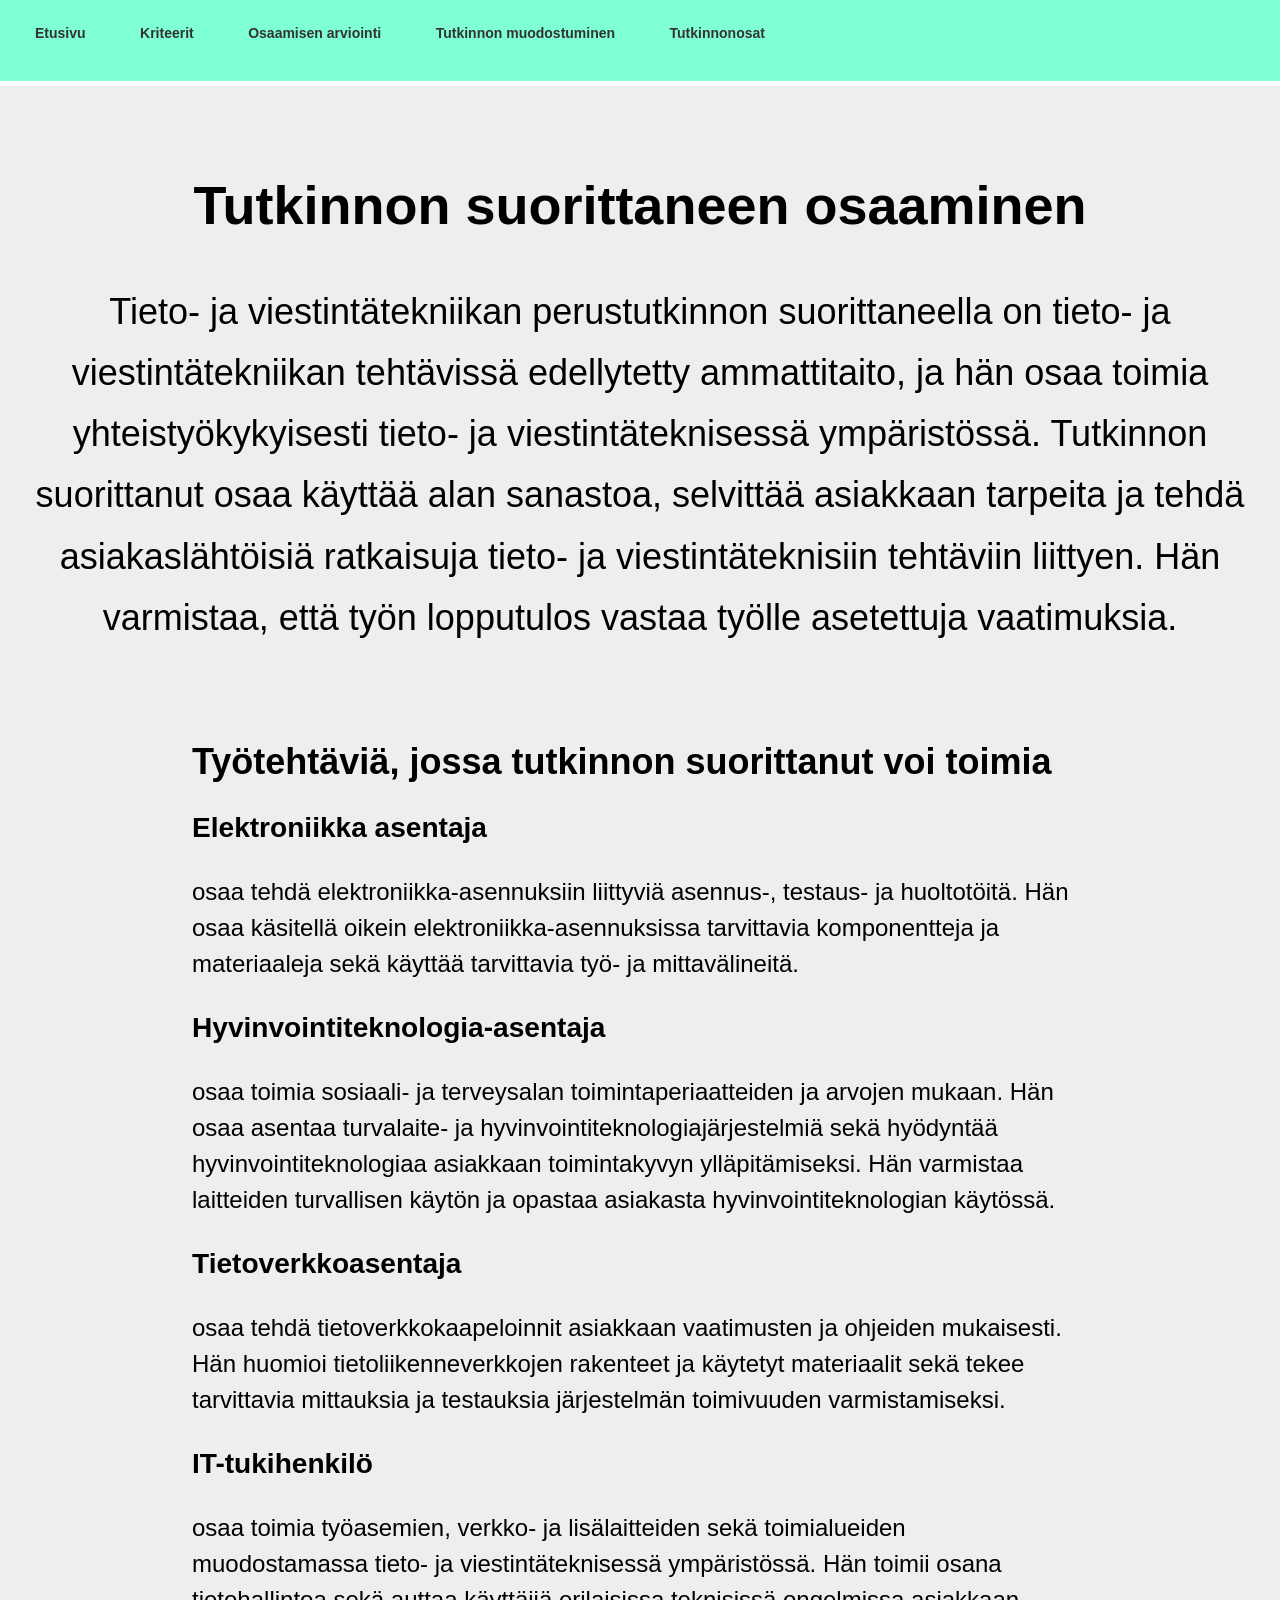
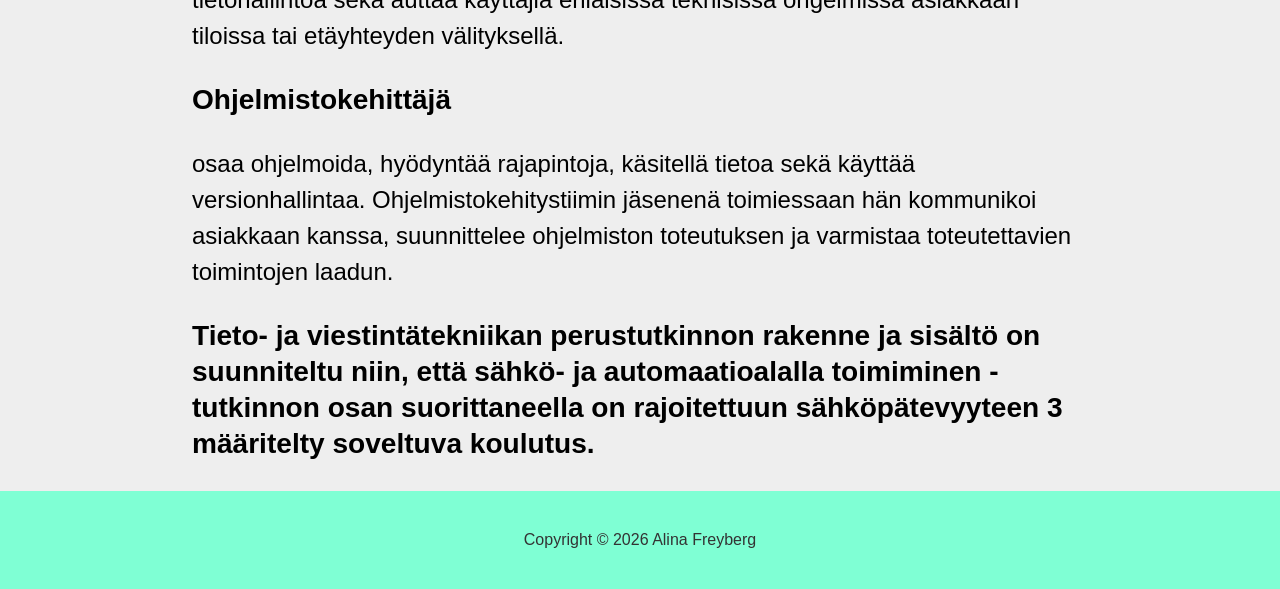
<file: index.html>
<!DOCTYPE html>
<html lang="fi">
<head>
    <meta charset="utf-8">
    <meta name="viewport" content="width=device-width, initial-scale=1.0">
    <title>Etusivu</title>
    <link rel="stylesheet" href="styles.css">
</head>
<body>
    <header>
            <nav class="navigointi">
                <a href="index.html" class="navigointi_nappi">Etusivu</a>
                <a href="kriteerit.html" class="navigointi_nappi">Kriteerit</a>
                <a href="osaamisen-arviointi.html" class="navigointi_nappi">Osaamisen arviointi</a>
                <a href="tutkinnon-muodostuminen.html" class="navigointi_nappi">Tutkinnon muodostuminen</a>
                <a href="tutkinnonosat.html" class="navigointi_nappi">Tutkinnonosat</a>
            </nav>
    </header>
    <main>
        <section class="showcase">
        <h1>Tutkinnon suorittaneen osaaminen</h1>
        <p>Tieto- ja viestintätekniikan perustutkinnon suorittaneella on tieto- ja viestintätekniikan tehtävissä edellytetty ammattitaito, ja hän osaa toimia yhteistyökykyisesti tieto- ja viestintäteknisessä ympäristössä. Tutkinnon suorittanut osaa käyttää alan sanastoa, selvittää asiakkaan tarpeita ja tehdä asiakaslähtöisiä ratkaisuja tieto- ja viestintäteknisiin tehtäviin liittyen.  Hän varmistaa, että työn lopputulos vastaa työlle asetettuja vaatimuksia.</p>
        </section>

        <section class="content">
        <h2>Työtehtäviä, jossa tutkinnon suorittanut voi toimia</h2>
        <h3>Elektroniikka asentaja</h3> 
        <p>osaa tehdä elektroniikka-asennuksiin liittyviä asennus-, testaus- ja huoltotöitä. Hän osaa käsitellä oikein elektroniikka-asennuksissa tarvittavia komponentteja ja materiaaleja sekä käyttää tarvittavia työ- ja mittavälineitä.</p>
        <h3>Hyvinvointiteknologia-asentaja</h3>
        <p>osaa toimia sosiaali- ja terveysalan toimintaperiaatteiden ja arvojen mukaan. Hän osaa asentaa turvalaite- ja hyvinvointiteknologiajärjestelmiä sekä hyödyntää hyvinvointiteknologiaa asiakkaan toimintakyvyn ylläpitämiseksi. Hän varmistaa laitteiden turvallisen käytön ja opastaa asiakasta hyvinvointiteknologian käytössä.</p>
        <h3>Tietoverkkoasentaja</h3>
        <p>osaa tehdä tietoverkkokaapeloinnit asiakkaan vaatimusten ja ohjeiden mukaisesti. Hän huomioi tietoliikenneverkkojen rakenteet ja käytetyt materiaalit sekä tekee tarvittavia mittauksia ja testauksia järjestelmän toimivuuden varmistamiseksi.</p>
        <h3>IT-tukihenkilö</h3>
        <p>osaa toimia työasemien, verkko- ja lisälaitteiden sekä toimialueiden muodostamassa tieto- ja viestintäteknisessä ympäristössä. Hän toimii osana tietohallintoa sekä auttaa käyttäjiä erilaisissa teknisissä ongelmissa asiakkaan tiloissa tai etäyhteyden välityksellä.</p>
        <h3>Ohjelmistokehittäjä</h3>
        <p>osaa ohjelmoida, hyödyntää rajapintoja, käsitellä tietoa sekä käyttää versionhallintaa. Ohjelmistokehitystiimin jäsenenä toimiessaan hän kommunikoi asiakkaan kanssa, suunnittelee ohjelmiston toteutuksen ja varmistaa toteutettavien toimintojen laadun.</p>

        </section>
        <section class="rakenne">
        <h3>Tieto- ja viestintätekniikan perustutkinnon rakenne ja sisältö on suunniteltu niin, että sähkö- ja automaatioalalla toimiminen -tutkinnon osan suorittaneella on rajoitettuun sähköpätevyyteen 3 määritelty soveltuva koulutus.</h3>
        </section>
    </main>

    <footer>
        Copyright &copy; 2026 <span>Alina Freyberg</span>
    </footer>
</body>
    
</html>
</file>
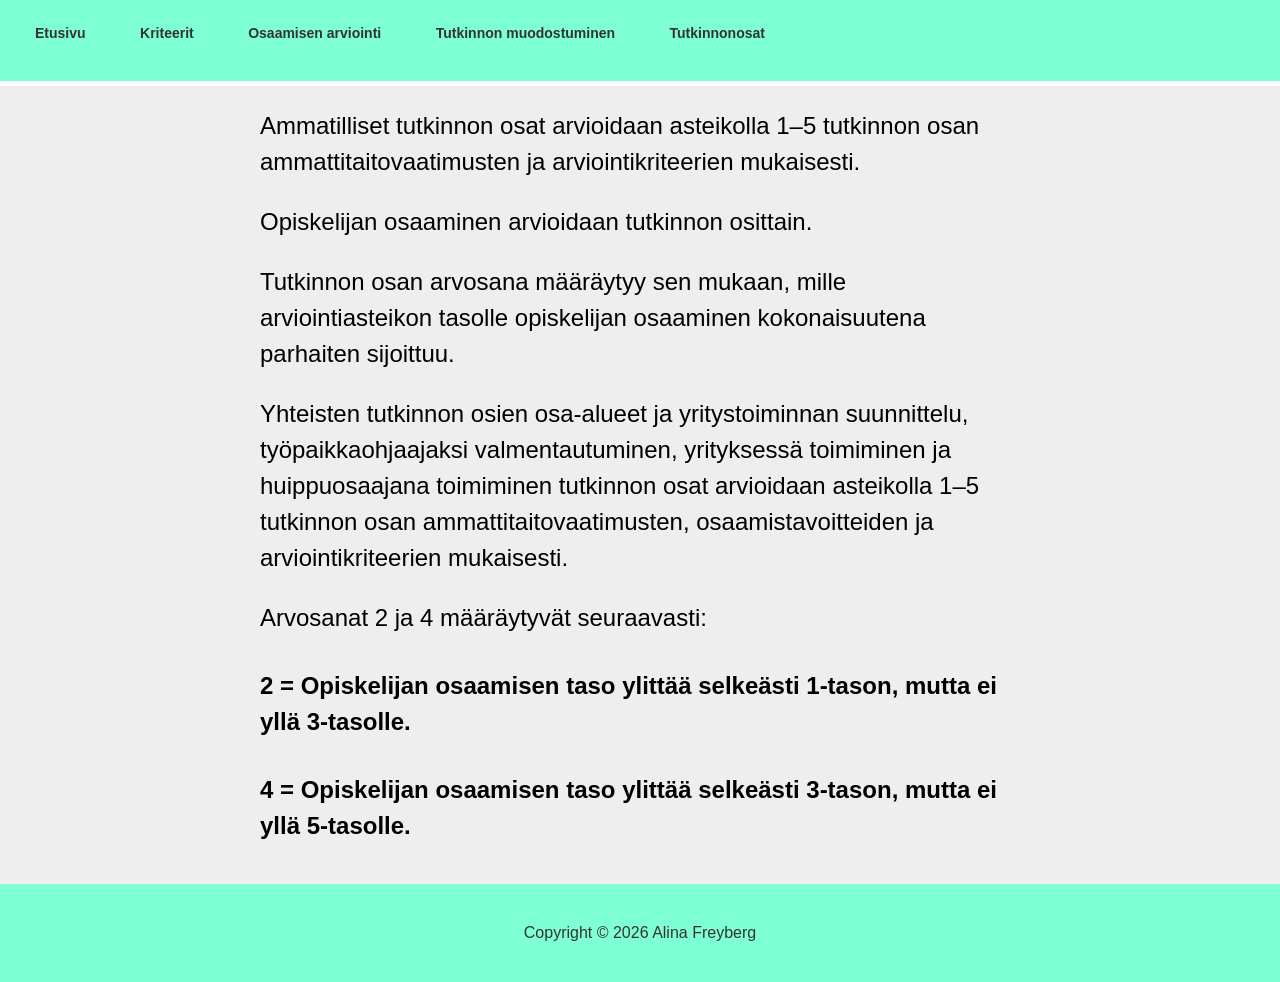
<file: osaamisen-arviointi.html>
<!DOCTYPE html>
<html lang="fi">
<head>
    <meta charset="utf-8">
    <meta name="viewport" content="width=device-width, initial-scale=1.0">
    <title>Kriteerit</title>
    <link rel="stylesheet" href="styles.css">
</head>
<body>

    <header>
            <nav class="navigointi">
                <a href="index.html" class="navigointi_nappi">Etusivu</a>
                <a href="kriteerit.html" class="navigointi_nappi">Kriteerit</a>
                <a href="osaamisen-arviointi.html" class="navigointi_nappi">Osaamisen arviointi</a>
                <a href="tutkinnon-muodostuminen.html" class="navigointi_nappi">Tutkinnon muodostuminen</a>
                <a href="tutkinnonosat.html" class="navigointi_nappi">Tutkinnonosat</a>
            </nav>
    </header>
<main class="kolmas-alue">
    <h1>Osaamisen arviointi</h1>
    <p>Ammatilliset tutkinnon osat arvioidaan asteikolla 1–5 tutkinnon osan ammattitaitovaatimusten ja arviointikriteerien mukaisesti.</p>
    <p>Opiskelijan osaaminen arvioidaan tutkinnon osittain.</p>
    <p>Tutkinnon osan arvosana määräytyy sen mukaan, mille arviointiasteikon tasolle opiskelijan osaaminen kokonaisuutena parhaiten sijoittuu.</p>
    
    

    <p>Yhteisten tutkinnon osien osa-alueet ja yritystoiminnan suunnittelu, työpaikkaohjaajaksi valmentautuminen, yrityksessä toimiminen ja huippuosaajana toimiminen tutkinnon osat arvioidaan asteikolla 1–5 tutkinnon osan ammattitaitovaatimusten, osaamistavoitteiden ja arviointikriteerien mukaisesti.</p>
    <p>Arvosanat 2 ja 4 määräytyvät seuraavasti:</p>
    <h4>2 = Opiskelijan osaamisen taso ylittää selkeästi 1-tason, mutta ei yllä 3-tasolle.</h4>
    <h4>4 = Opiskelijan osaamisen taso ylittää selkeästi 3-tason, mutta ei yllä 5-tasolle.</h4>
</main>
    <footer>
        Copyright &copy; 2026 <span>Alina Freyberg</span>
    </footer>
</body>
</html>
</file>
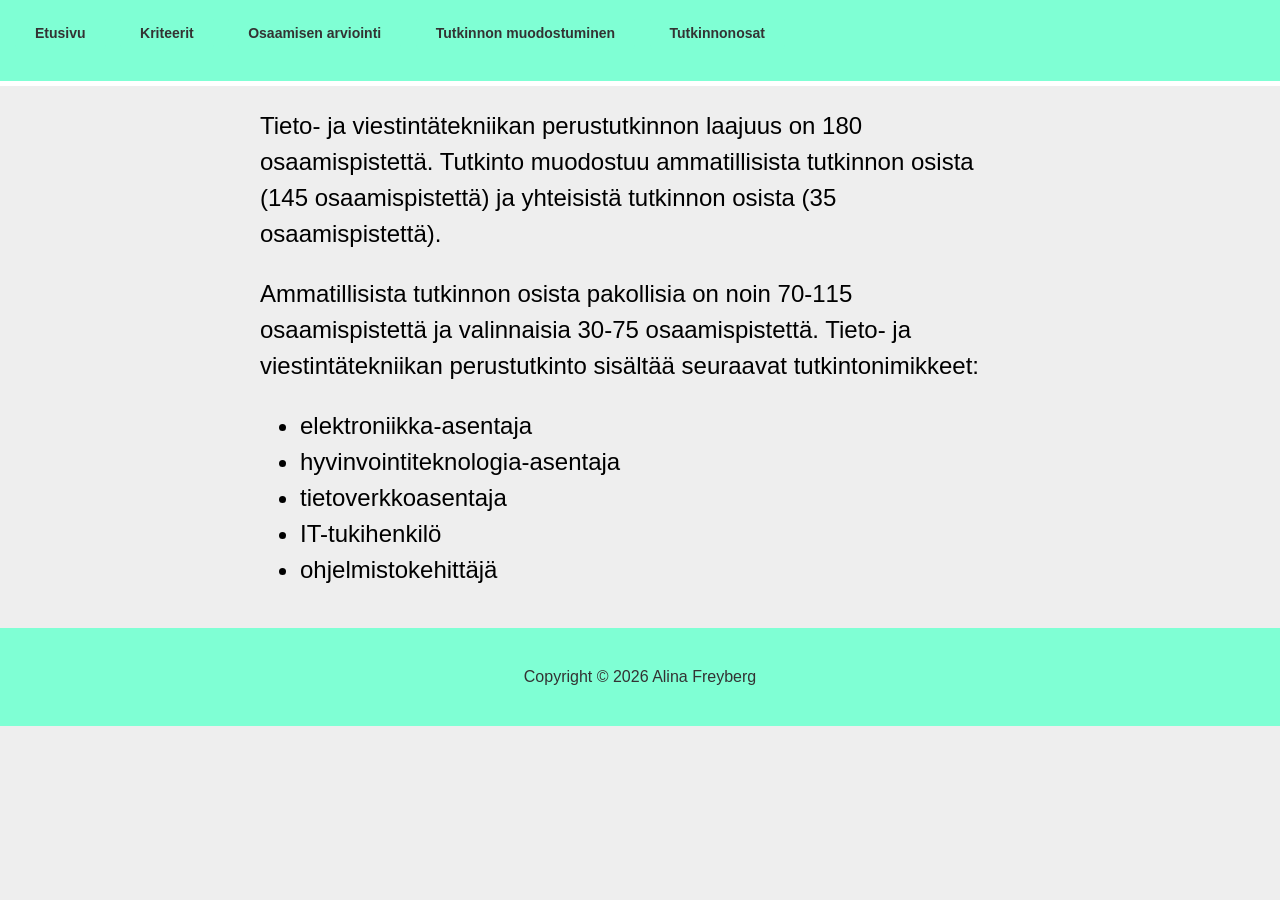
<file: tutkinnon-muodostuminen.html>
<!DOCTYPE html>
<html lang="fi">
<head>
    <meta charset="utf-8">
    <meta name="viewport" content="width=device-width, initial-scale=1.0">
    <title>Kriteerit</title>
    <link rel="stylesheet" href="styles.css">
</head>
<body>
    <header>
            <nav class="navigointi">
                <a href="index.html" class="navigointi_nappi">Etusivu</a>
                <a href="kriteerit.html" class="navigointi_nappi">Kriteerit</a>
                <a href="osaamisen-arviointi.html" class="navigointi_nappi">Osaamisen arviointi</a>
                <a href="tutkinnon-muodostuminen.html" class="navigointi_nappi">Tutkinnon muodostuminen</a>
                <a href="tutkinnonosat.html" class="navigointi_nappi">Tutkinnonosat</a>
            </nav>
    </header>
<main class="toinen-alue">
    <h1>Tutkinnon muodostuminen</h1>
    <p>Tieto- ja viestintätekniikan perustutkinnon laajuus on 180 osaamispistettä. Tutkinto muodostuu ammatillisista tutkinnon osista (145 osaamispistettä) ja yhteisistä tutkinnon osista (35 osaamispistettä).</p>
    <p>Ammatillisista tutkinnon osista pakollisia on noin 70-115 osaamispistettä ja valinnaisia 30-75 osaamispistettä. Tieto- ja viestintätekniikan perustutkinto sisältää seuraavat tutkintonimikkeet: </p>
    <ul>
        <li>elektroniikka-asentaja</li>
        <li>hyvinvointiteknologia-asentaja</li>
        <li>tietoverkkoasentaja</li>
        <li>IT-tukihenkilö</li>
        <li>ohjelmistokehittäjä</li>
    </ul>
</main>
    <footer>
        Copyright &copy; 2026 <span>Alina Freyberg</span>
    </footer>
</body>
</html>
</file>
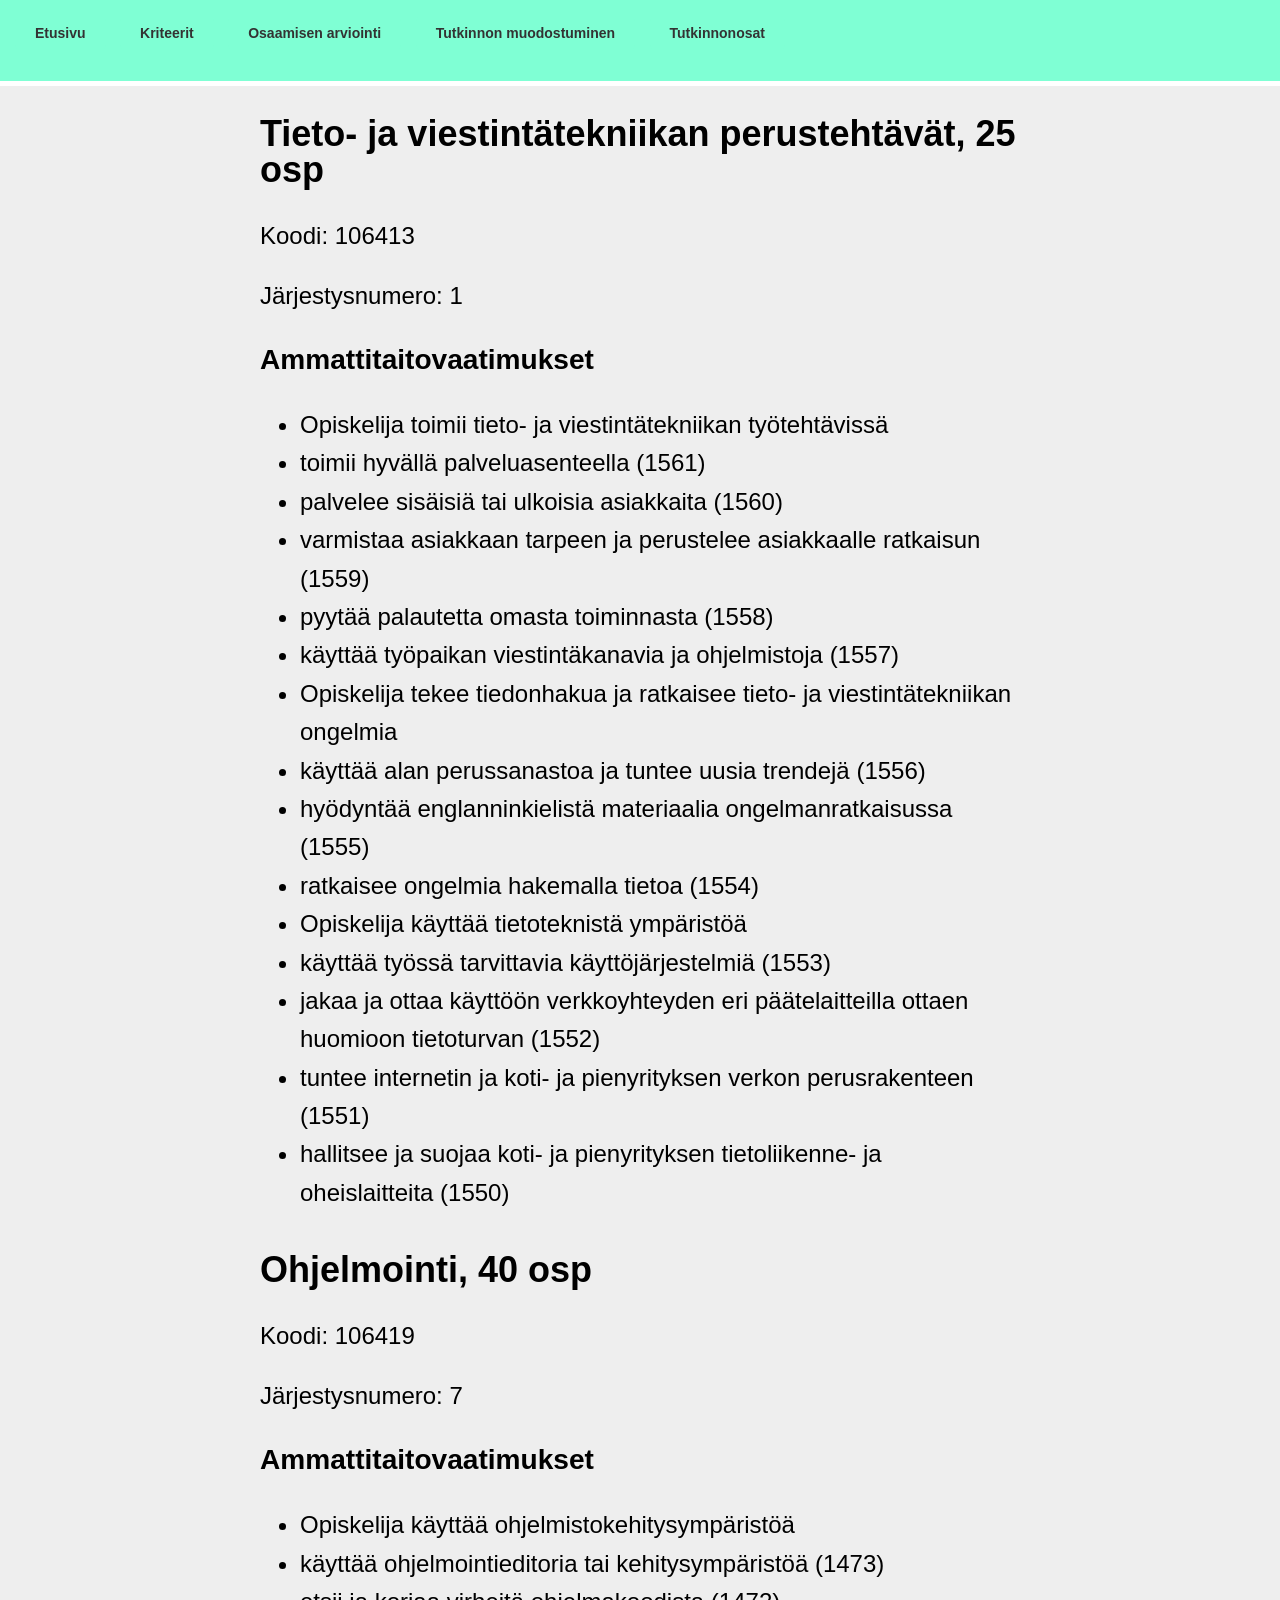
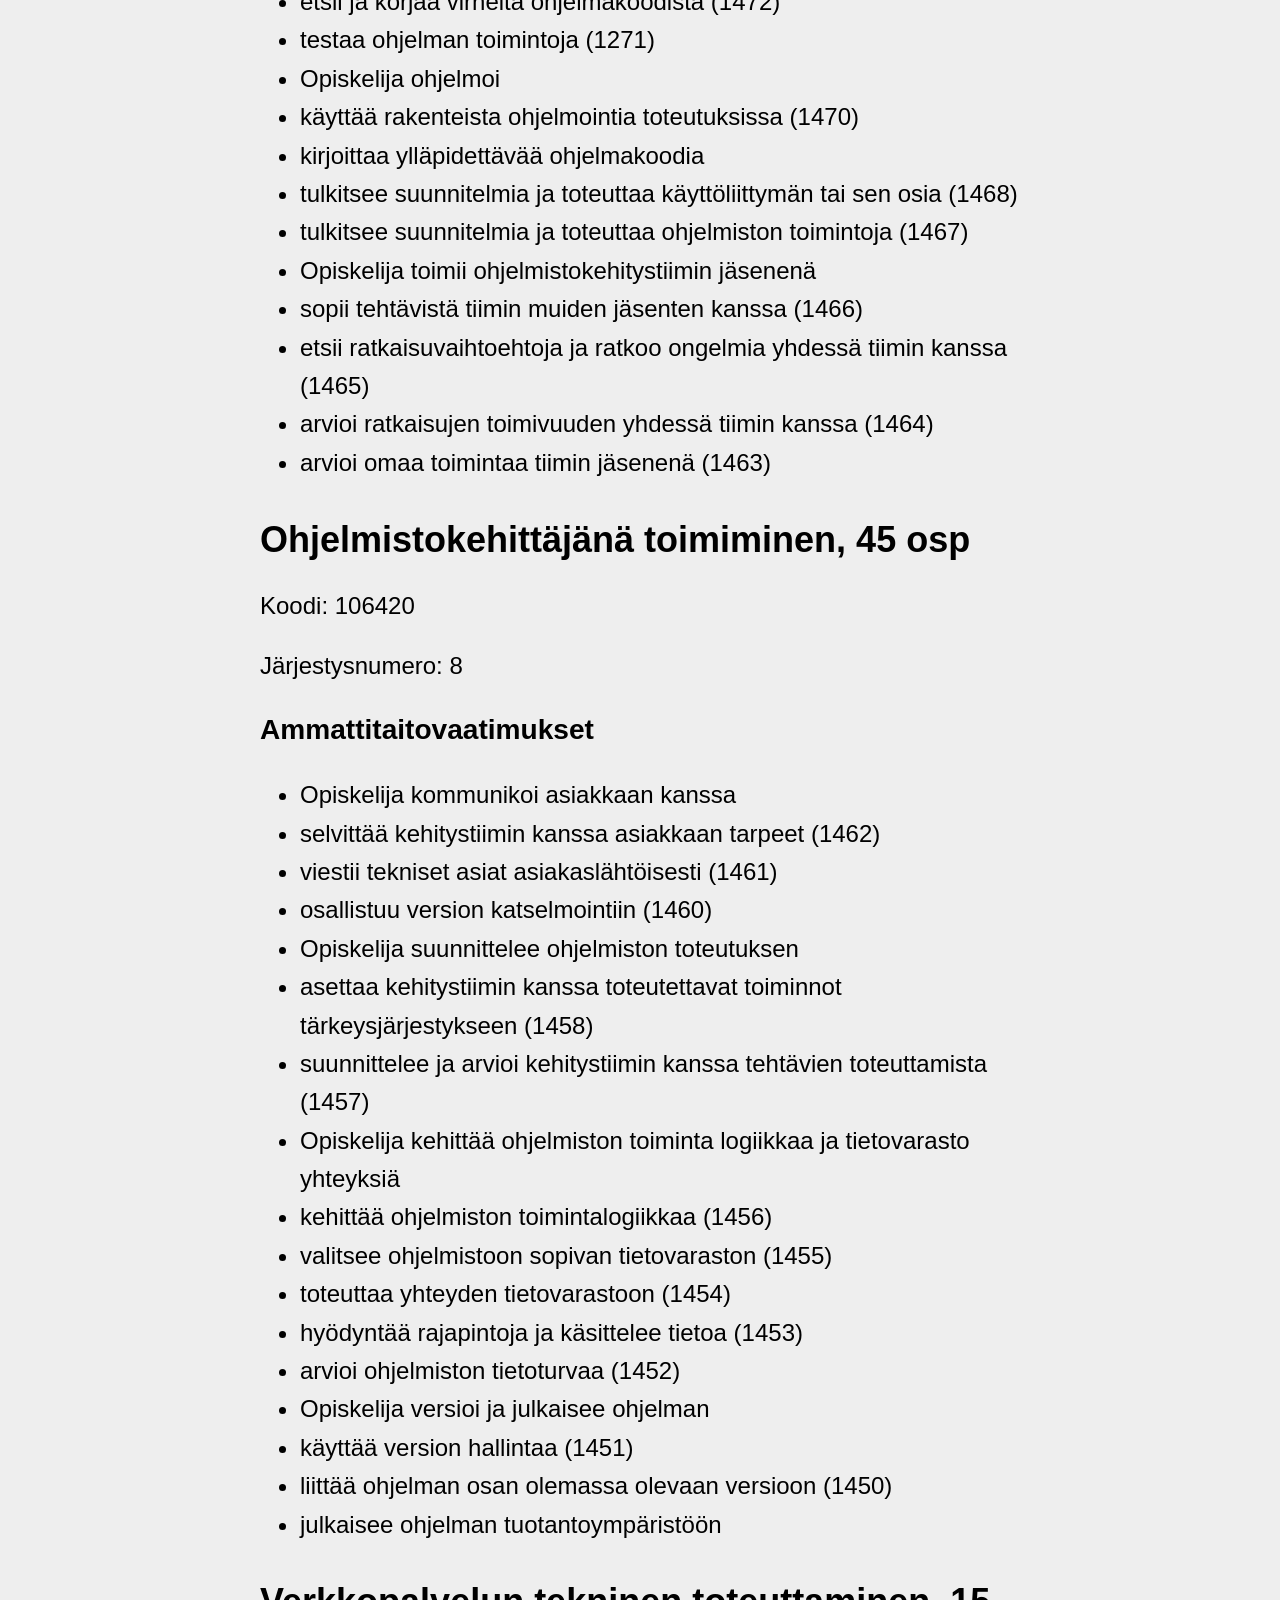
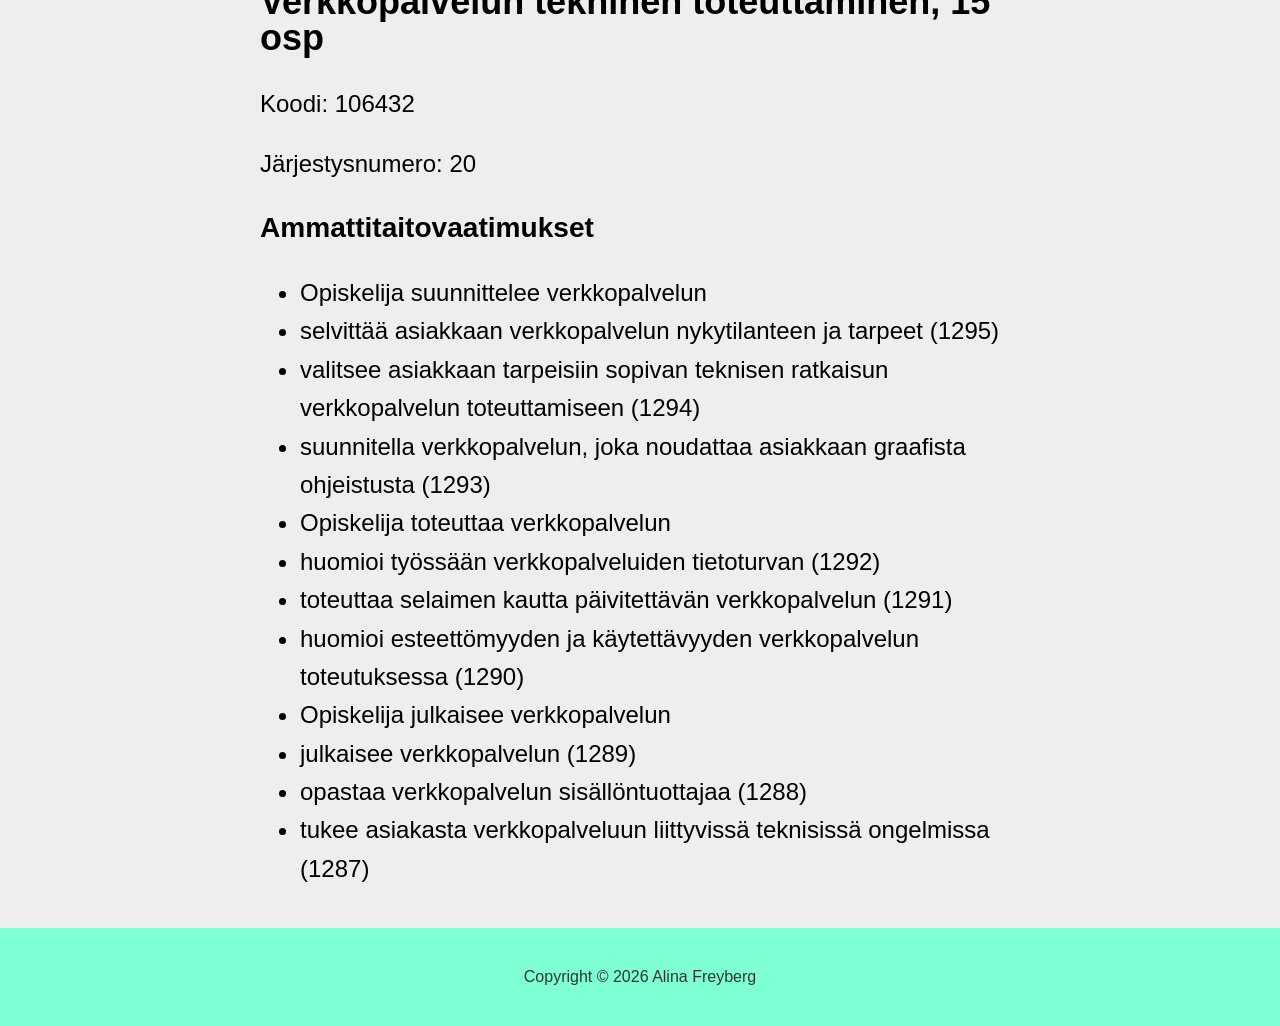
<file: tutkinnonosat.html>
<!DOCTYPE html>
<html lang="fi">
<head>
    <meta charset="utf-8"/>
    <meta name="viewport" content="width=device-width, initial-scale=1.0">
    <title>Kriteerit</title>
    <link rel="stylesheet" href="styles.css"/>
</head>
<body>
    <header>
            <nav class="navigointi">
                <a href="index.html" class="navigointi_nappi">Etusivu</a>
                <a href="kriteerit.html" class="navigointi_nappi">Kriteerit</a>
                <a href="osaamisen-arviointi.html" class="navigointi_nappi">Osaamisen arviointi</a>
                <a href="tutkinnon-muodostuminen.html" class="navigointi_nappi">Tutkinnon muodostuminen</a>
                <a href="tutkinnonosat.html" class="navigointi_nappi">Tutkinnonosat</a>
            </nav>
    </header>
<main class="sisalto-alue">
    <h1>Tutkinnonosat</h1>
    <h2>Tieto- ja viestintätekniikan perustehtävät, 25 osp</h2>
    <p>Koodi: 106413</p>
    <p>Järjestysnumero: 1</p>
    <h3>Ammattitaitovaatimukset</h3>
    <ul>
        <li>Opiskelija toimii tieto- ja viestintätekniikan työtehtävissä</li>
            <li>toimii hyvällä palveluasenteella (1561)</li>
            <li>palvelee sisäisiä tai ulkoisia asiakkaita (1560)</li>
            <li>varmistaa asiakkaan tarpeen ja perustelee asiakkaalle ratkaisun (1559)</li>
            <li>pyytää palautetta omasta toiminnasta (1558)</li>
            <li>käyttää työpaikan viestintäkanavia ja ohjelmistoja (1557)</li>
        <li>Opiskelija tekee tiedonhakua ja ratkaisee tieto- ja viestintätekniikan ongelmia</li>
            <li>käyttää alan perussanastoa ja tuntee uusia trendejä (1556) </li>
            <li>hyödyntää englanninkielistä materiaalia ongelmanratkaisussa (1555)</li>
            <li>ratkaisee ongelmia hakemalla tietoa (1554)</li>
        <li>Opiskelija käyttää tietoteknistä ympäristöä</li>
            <li>käyttää työssä tarvittavia käyttöjärjestelmiä (1553)</li>
            <li>jakaa ja ottaa käyttöön verkkoyhteyden eri päätelaitteilla ottaen huomioon tietoturvan (1552)</li>
            <li>tuntee internetin ja koti- ja pienyrityksen verkon perusrakenteen (1551)</li>
            <li>hallitsee ja suojaa koti- ja pienyrityksen tietoliikenne- ja oheislaitteita (1550)</li>
    </ul>
    <h2>Ohjelmointi, 40 osp</h2>
    <p>Koodi: 106419</p>
    <p>Järjestysnumero: 7</p>
    <h3>Ammattitaitovaatimukset</h3>
    <ul>
        <li>Opiskelija käyttää ohjelmistokehitysympäristöä</li>
            <li>käyttää ohjelmointieditoria tai kehitysympäristöä (1473)</li>
            <li>etsii ja korjaa virheitä ohjelmakoodista (1472)</li>
            <li>testaa ohjelman toimintoja (1271)</li>
        <li>Opiskelija ohjelmoi</li>
            <li>käyttää rakenteista ohjelmointia toteutuksissa (1470)</li>
            <li>kirjoittaa ylläpidettävää ohjelmakoodia</li>
            <li>tulkitsee suunnitelmia ja toteuttaa käyttöliittymän tai sen osia (1468)</li>
            <li>tulkitsee suunnitelmia ja toteuttaa ohjelmiston toimintoja (1467)</li>
        <li>Opiskelija toimii ohjelmistokehitystiimin jäsenenä</li>
            <li>sopii tehtävistä tiimin muiden jäsenten kanssa (1466)</li>
            <li>etsii ratkaisuvaihtoehtoja ja ratkoo ongelmia yhdessä tiimin kanssa (1465)</li>
            <li>arvioi ratkaisujen toimivuuden yhdessä tiimin kanssa (1464)</li>
            <li>arvioi omaa toimintaa tiimin jäsenenä (1463)</li>
    </ul>
    <h2>Ohjelmistokehittäjänä toimiminen, 45 osp</h2>
    <p>Koodi: 106420</p>
    <p>Järjestysnumero: 8</p>
    <h3>Ammattitaitovaatimukset</h3>
    <ul>
        <li>Opiskelija kommunikoi asiakkaan kanssa</li>
            <li>selvittää kehitystiimin kanssa asiakkaan tarpeet (1462)</li>
            <li>viestii tekniset asiat asiakaslähtöisesti (1461)</li>
            <li>osallistuu version katselmointiin (1460)</li>
        <li>Opiskelija suunnittelee ohjelmiston toteutuksen</li>
            <li>asettaa kehitystiimin kanssa toteutettavat toiminnot tärkeysjärjestykseen (1458)</li>
            <li>suunnittelee ja arvioi kehitystiimin kanssa tehtävien toteuttamista (1457)</li>
        <li>Opiskelija kehittää ohjelmiston toiminta logiikkaa ja tietovarasto yhteyksiä</li>
            <li>kehittää ohjelmiston toimintalogiikkaa (1456)</li>
            <li>valitsee ohjelmistoon sopivan tietovaraston (1455)</li>
            <li>toteuttaa yhteyden tietovarastoon (1454)</li>
            <li>hyödyntää rajapintoja ja käsittelee tietoa (1453)</li>
            <li>arvioi ohjelmiston tietoturvaa (1452)</li>
        <li>Opiskelija versioi ja julkaisee ohjelman</li>
            <li>käyttää version hallintaa (1451)</li>
            <li>liittää ohjelman osan olemassa olevaan versioon (1450)</li>
            <li>julkaisee ohjelman tuotantoympäristöön</li>
    </ul>
    <h2>Verkkopalvelun tekninen toteuttaminen, 15 osp</h2>
    <p>Koodi: 106432</p>
    <p>Järjestysnumero: 20</p>
    <h3>Ammattitaitovaatimukset</h3>
    <ul>
        <li>Opiskelija suunnittelee verkkopalvelun</li>
            <li>selvittää asiakkaan verkkopalvelun nykytilanteen ja tarpeet (1295)</li>
            <li>valitsee asiakkaan tarpeisiin sopivan teknisen ratkaisun verkkopalvelun toteuttamiseen (1294)</li>
            <li>suunnitella verkkopalvelun, joka noudattaa asiakkaan graafista ohjeistusta (1293)</li>
        <li>Opiskelija toteuttaa verkkopalvelun</li>
            <li>huomioi työssään verkkopalveluiden tietoturvan (1292)</li>
            <li>toteuttaa  selaimen kautta päivitettävän verkkopalvelun (1291)</li>
            <li>huomioi esteettömyyden ja käytettävyyden verkkopalvelun toteutuksessa (1290)</li>
        <li>Opiskelija julkaisee verkkopalvelun</li>
            <li>julkaisee verkkopalvelun (1289)</li>
            <li>opastaa verkkopalvelun sisällöntuottajaa (1288)</li>
            <li>tukee asiakasta verkkopalveluun liittyvissä teknisissä ongelmissa (1287)</li>    
    </ul>
</main>
    <footer>
        Copyright &copy; 2026 <span>Alina Freyberg</span>
    </footer>
</body>
</html>
</file>
<file: styles.css>
@import url('https://fonts.googleapis.com/css2?family=Lato&display=swap');

:root {
    --teksi: #333333;
    --tausta: #eeeeee;
}

* {
    box-sizing: border-box;
}
.arviointi-taulukko {
  width: 90%;
  max-width: 1000px;
  margin: 30px auto;
  border-collapse: collapse;
  font-family: sans-serif;
  margin-top: 100px !important;
}

 
.arviointi-taulukko td {
  padding: 15px;
  vertical-align: top;
  border-bottom: 1px solid #e0e0e0;
}
.arviointi-taulukko td:first-child {
  border-right: 1px solid #ccc; 
  width: 20%;
  font-weight: bold;
}

.arvosana {
  font-weight: bold;
  font-size: 16px;
  width: 150px;
  color: #333333;
}

.arviointi-taulukko ul {
  padding-left: 20px;
  margin: 0;
  line-height: 1.6;
  font-size: 14px;
}

.arviointi-taulukko li {
  margin-bottom: 5px;
}

.sisalto-alue {
  max-width: 800px;
  margin: 40px auto;
  padding: 0 20px;
  font-family: Arial, Helvetica, sans-serif;
}

.sisalto-alue h2 {
  margin-top: 40px;
  color: #000000;
}

.sisalto-alue ul {
  line-height: 1.6;         
  margin-bottom: 20px;
}

.toinen-alue {
  max-width: 800px;
  margin: 40px auto;
  padding: 0 20px;
  font-family: Arial, Helvetica, sans-serif;
}
.toinen-alue h2 {
  margin-top: 40px;
  color: #000000;
}

.kolmas-alue {
  max-width: 800px;
  margin: 40px auto;
  padding: 0 20px;
  font-family: Arial, Helvetica, sans-serif
}

.kolmas-alue ul {
  margin-top: 40px;
  color: #000000;
}

body {
    margin: 0;
    padding: 0;
    font-family: Arial, Helvetica, sans-serif;
    background-color: var(--tausta);
    color: var(--teksti);
}

header {
  background-color: aquamarine;
  color: #333333;
  padding: 10px;
  height: auto;
  position: fixed;
  width: 100%;
  top: 0;
  border-bottom: #ffffff solid 5px;
}

.ingressi {
  font-size: 1.2em;
  font-style: italic;
  line-height: 1.6em;
}

main {
  font-size: 1.5em;
  line-height: 1.5em;
  padding-top: 80px;
}

.main-section {
  padding-top: 120px;
}

section {
  max-width: 1100px;
  width: 70%;
  margin: 20px auto;
}

.showcase {
  width: 100%;
  max-width: 100%;
  padding: 30px 0;
  text-align: center;
  font-size: 1.5em;
  line-height: 1.7em;
}

footer{
  background-color: aquamarine;
  color: #333333;
  padding: 40px 0;
  text-align: center;
}

.navigointi_nappi {
  display: inline-block;
  padding: 10px 20px;         
  margin: 5px;                 
  background-color: aquamarine;   
  color: #333333;              
  text-decoration: none;   
  border-radius: 6px;          
  font-family: sans-serif;
  font-weight: bold;
  font-size: 14px;
  transition: background 0.2s; 
  text-align: center;
}


.navigointi_nappi:hover {
  background-color: #0056b3;  
  color: #ffffff;
}

.navigointi {
  height: auto !important;
  padding-bottom: 15px;
  overflow: visible;
}

@media only screen and (max-width: 800px) {
  header {
    display: inline-block;
    float: none;
    height: auto;
    width: 100%;
    text-align: center;
    clear: both;
  }

  .arviointi-taulukko {
  width: 90%;
  max-width: 500px;
  margin: 300px auto;
  border-collapse: collapse;
  font-family: sans-serif;
  margin-top: 300px !important;
}

 
.arviointi-taulukko td {
  padding: 15px;
  vertical-align: top;
  border-bottom: 1px solid #e0e0e0;
}
.arviointi-taulukko td:first-child {
  border-right: 1px solid #ccc; 
  width: 20%;
  font-weight: bold;
}

.arvosana {
  font-weight: bold;
  font-size: 16px;
  width: 150px;
  color: #333333;
}

.arviointi-taulukko ul {
  padding-left: 20px;
  margin: 0;
  line-height: 1.6;
  font-size: 14px;
}

.arviointi-taulukko li {
  margin-bottom: 5px;
}
.sisalto-alue {
  max-width: 500px;
  margin: 300px auto;
  padding: 0 20px;
  font-family: Arial, Helvetica, sans-serif;
  margin-top: 300px;
}

.sisalto-alue h2 {
  margin-top: 40px;
  color: #000000;
}

.sisalto-alue ul {
  line-height: 1.6;         
  margin-bottom: 20px;
}
.showcase {
  max-width: 600px;
  padding: 0 20px;
  text-align: center;
  font-size: 14px;
  line-height: 1.6em;
}
main {
  font-size: 1.5em;
  line-height: 1.5em;
  padding-top: 220px;
}


.toinen-alue {
  max-width: 600px;
  margin: 300px auto;
  padding: 0 20px;
  font-family: Arial, Helvetica, sans-serif;
}
.toinen-alue h2 {
  margin-top: 40px;
  color: #000000;
}
.kolmas-alue {
  max-width: 500px;
  margin: 300px auto;
  padding: 0 20px;
  font-family: Arial, Helvetica, sans-serif
}

.kolmas-alue ul {
  margin-top: 40px;
  color: #000000;
}
}
</file>
